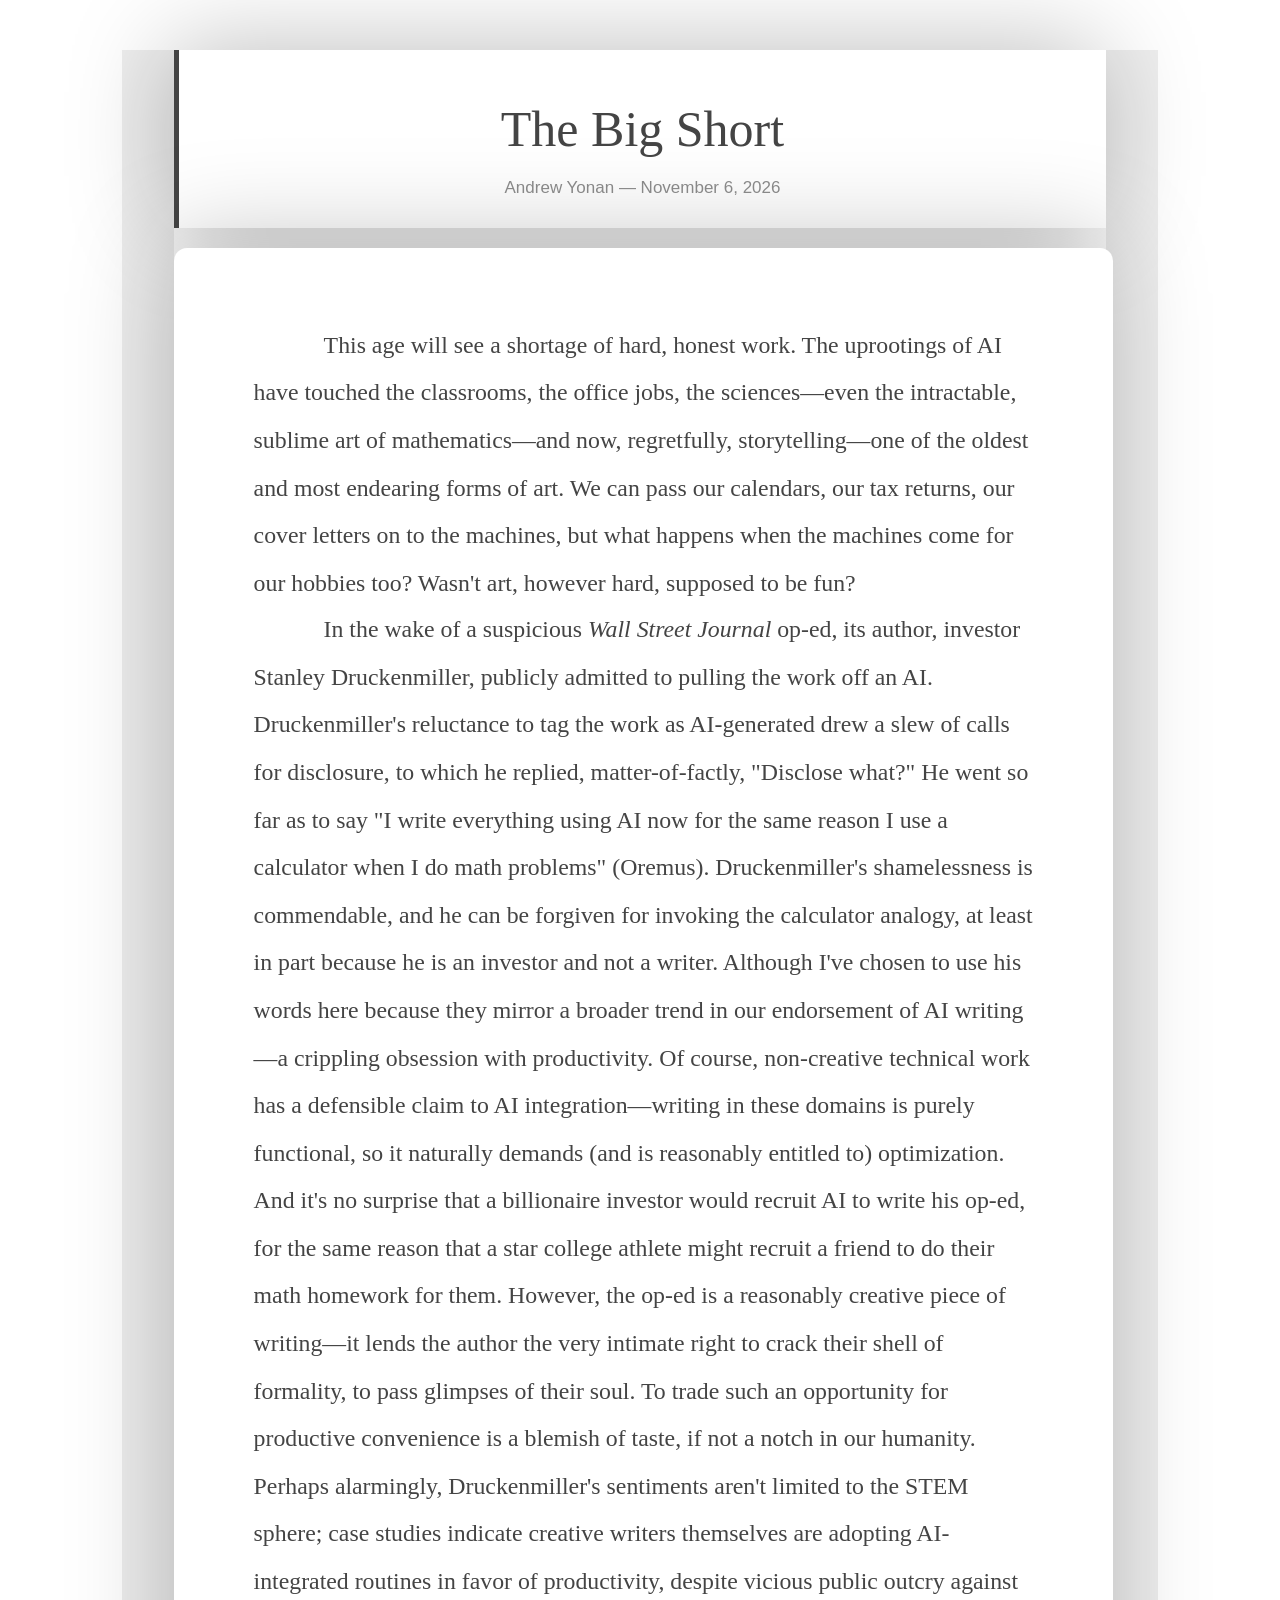
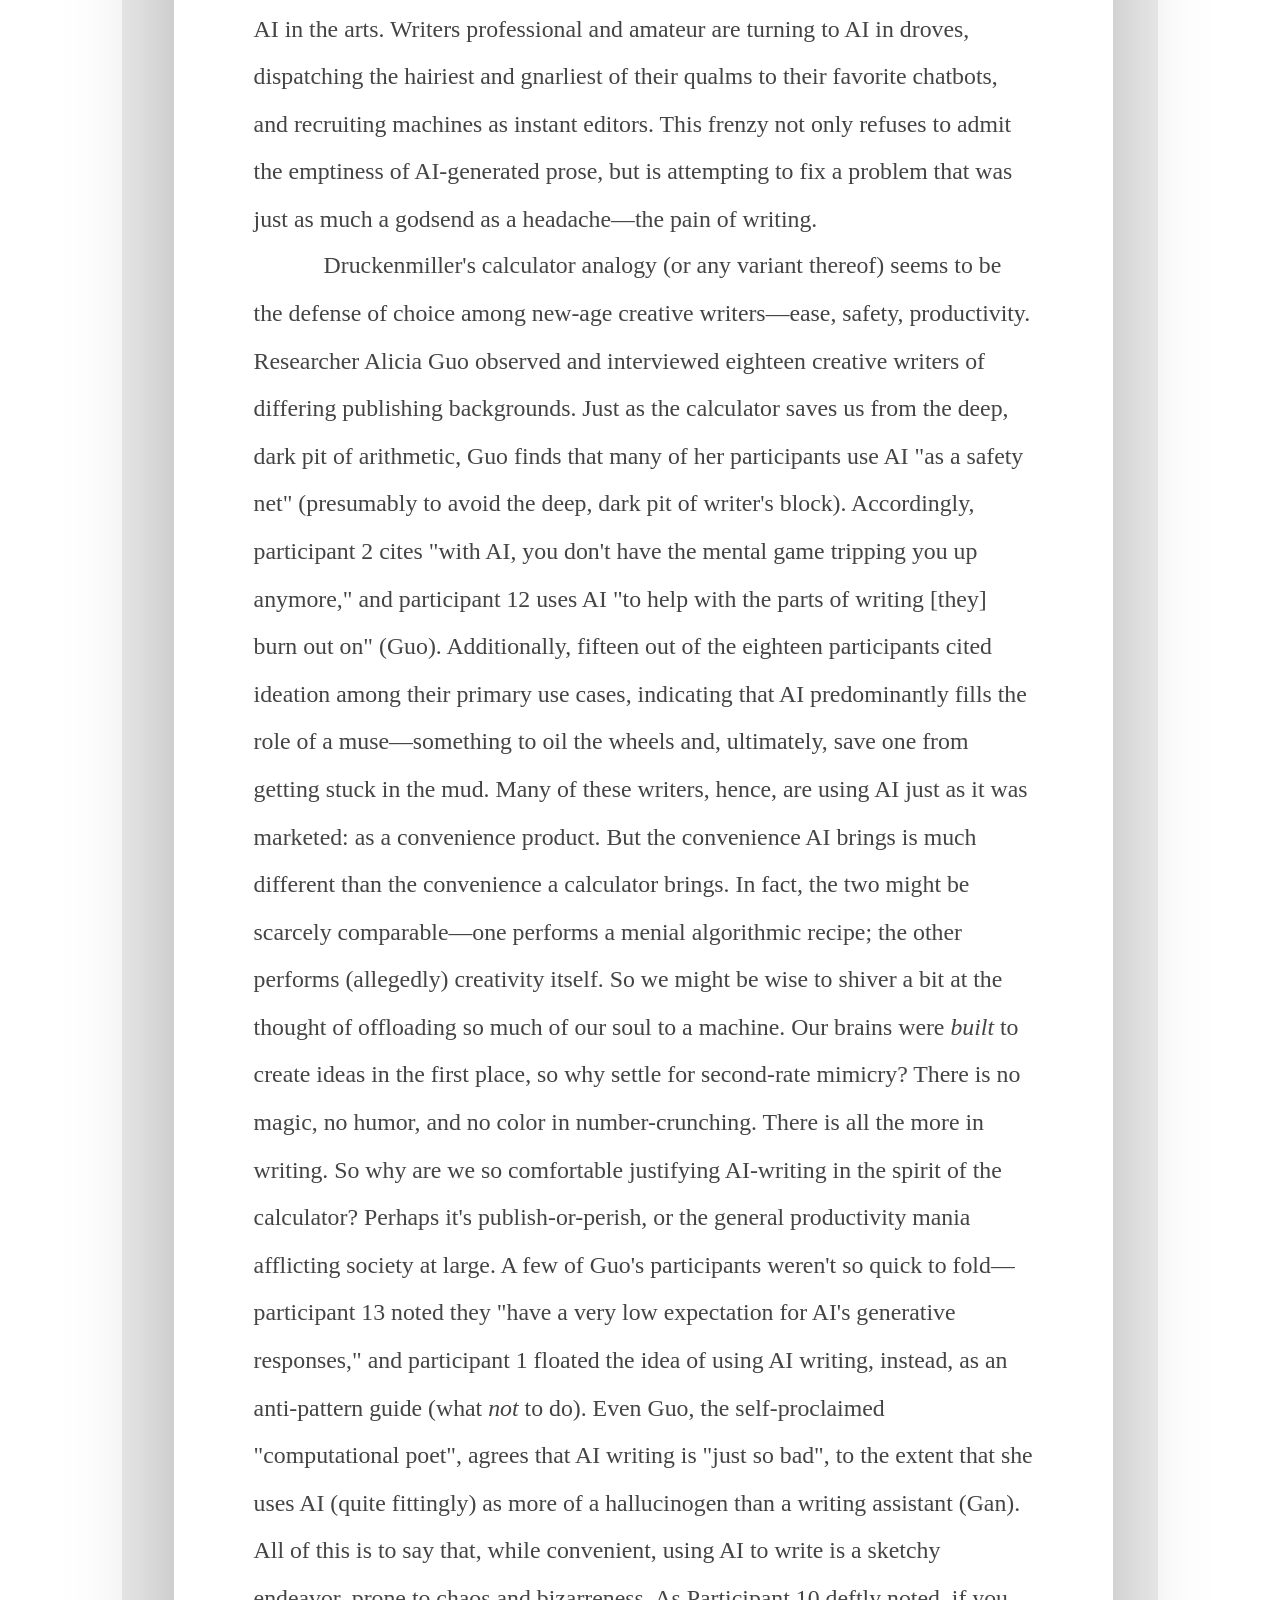
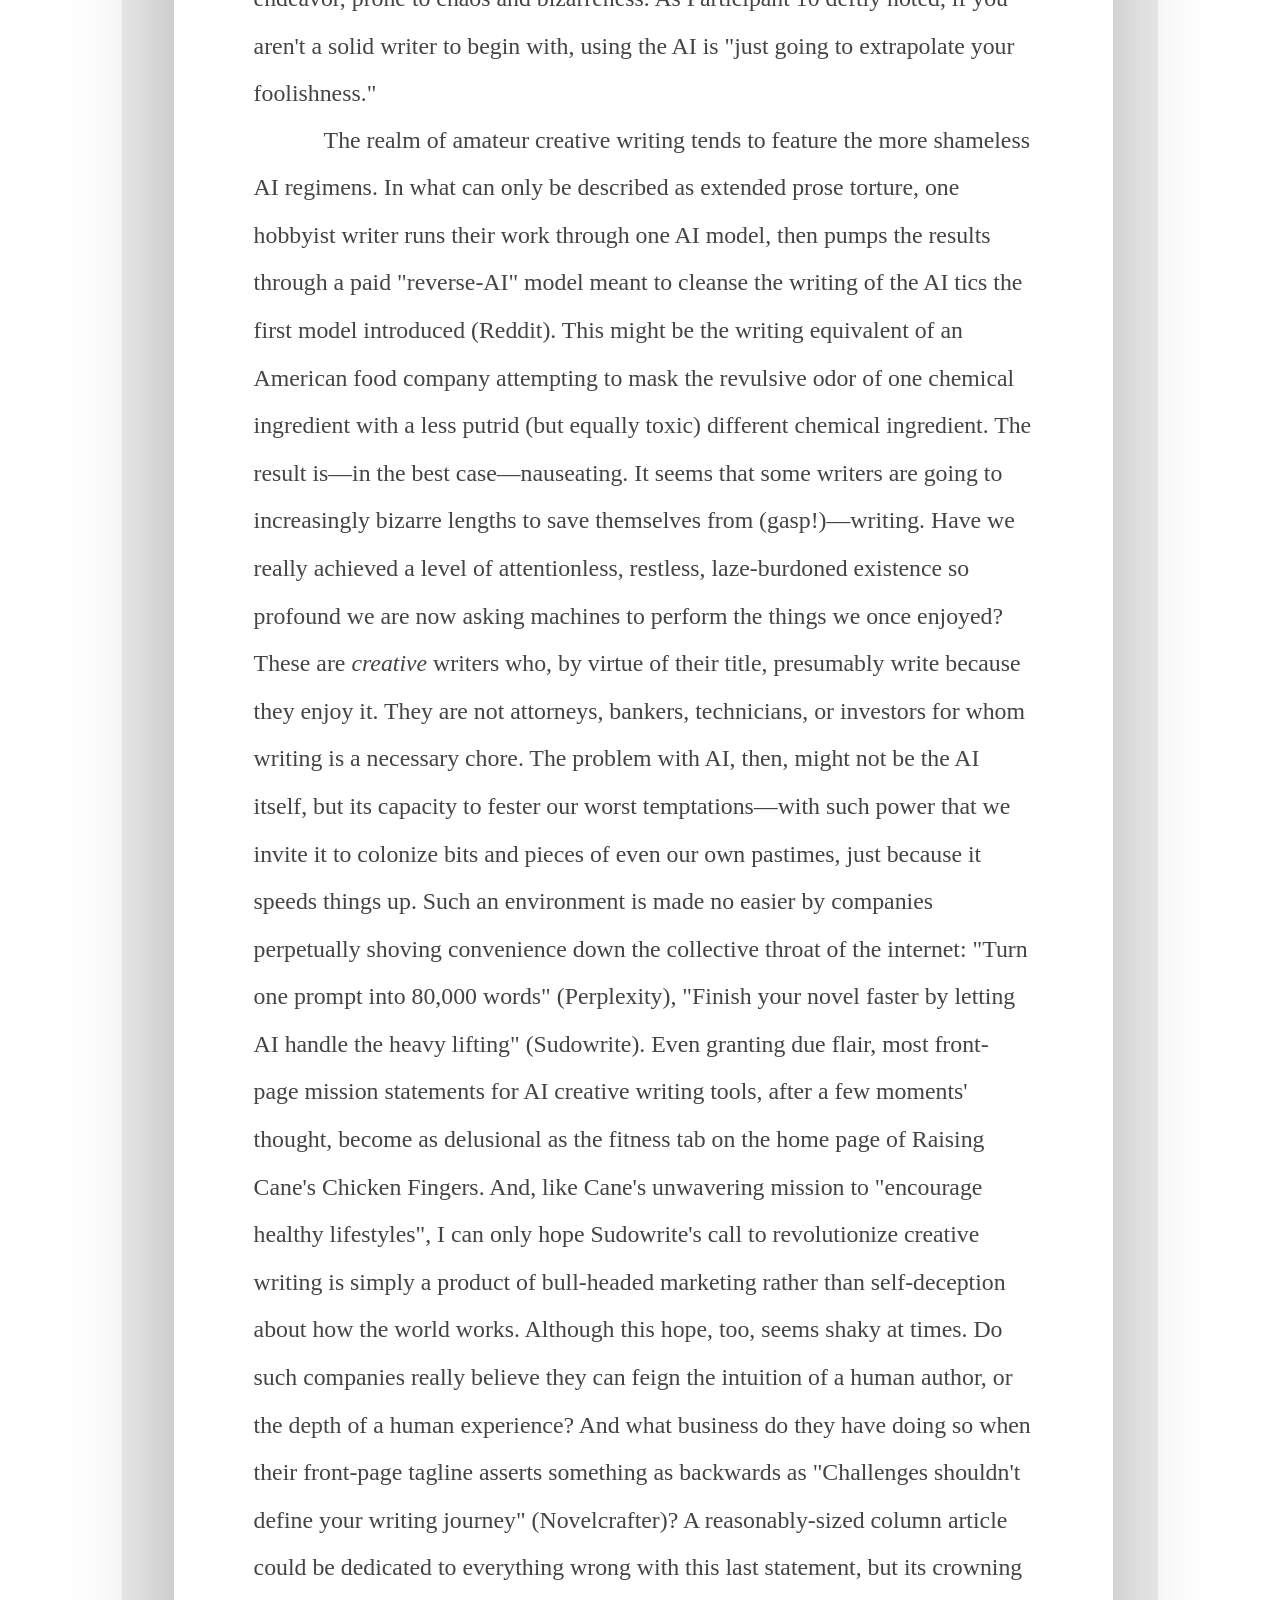
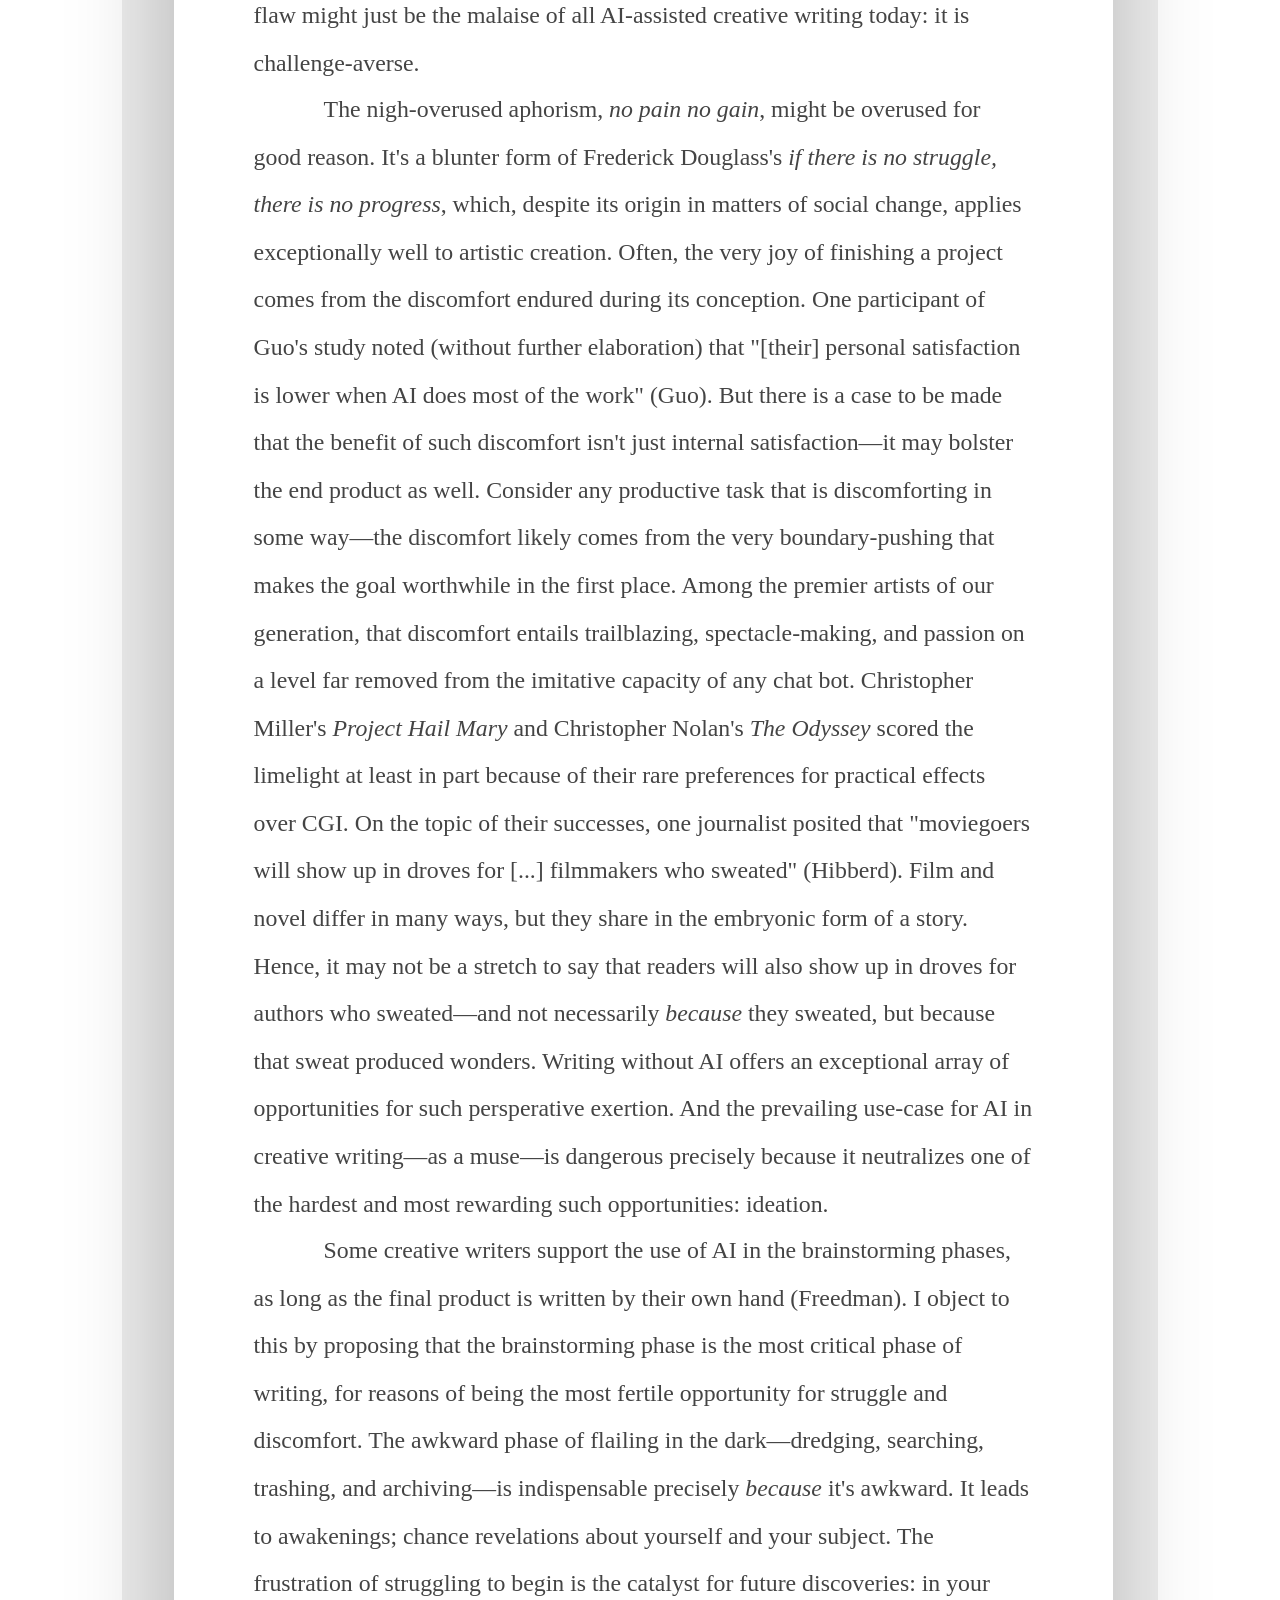
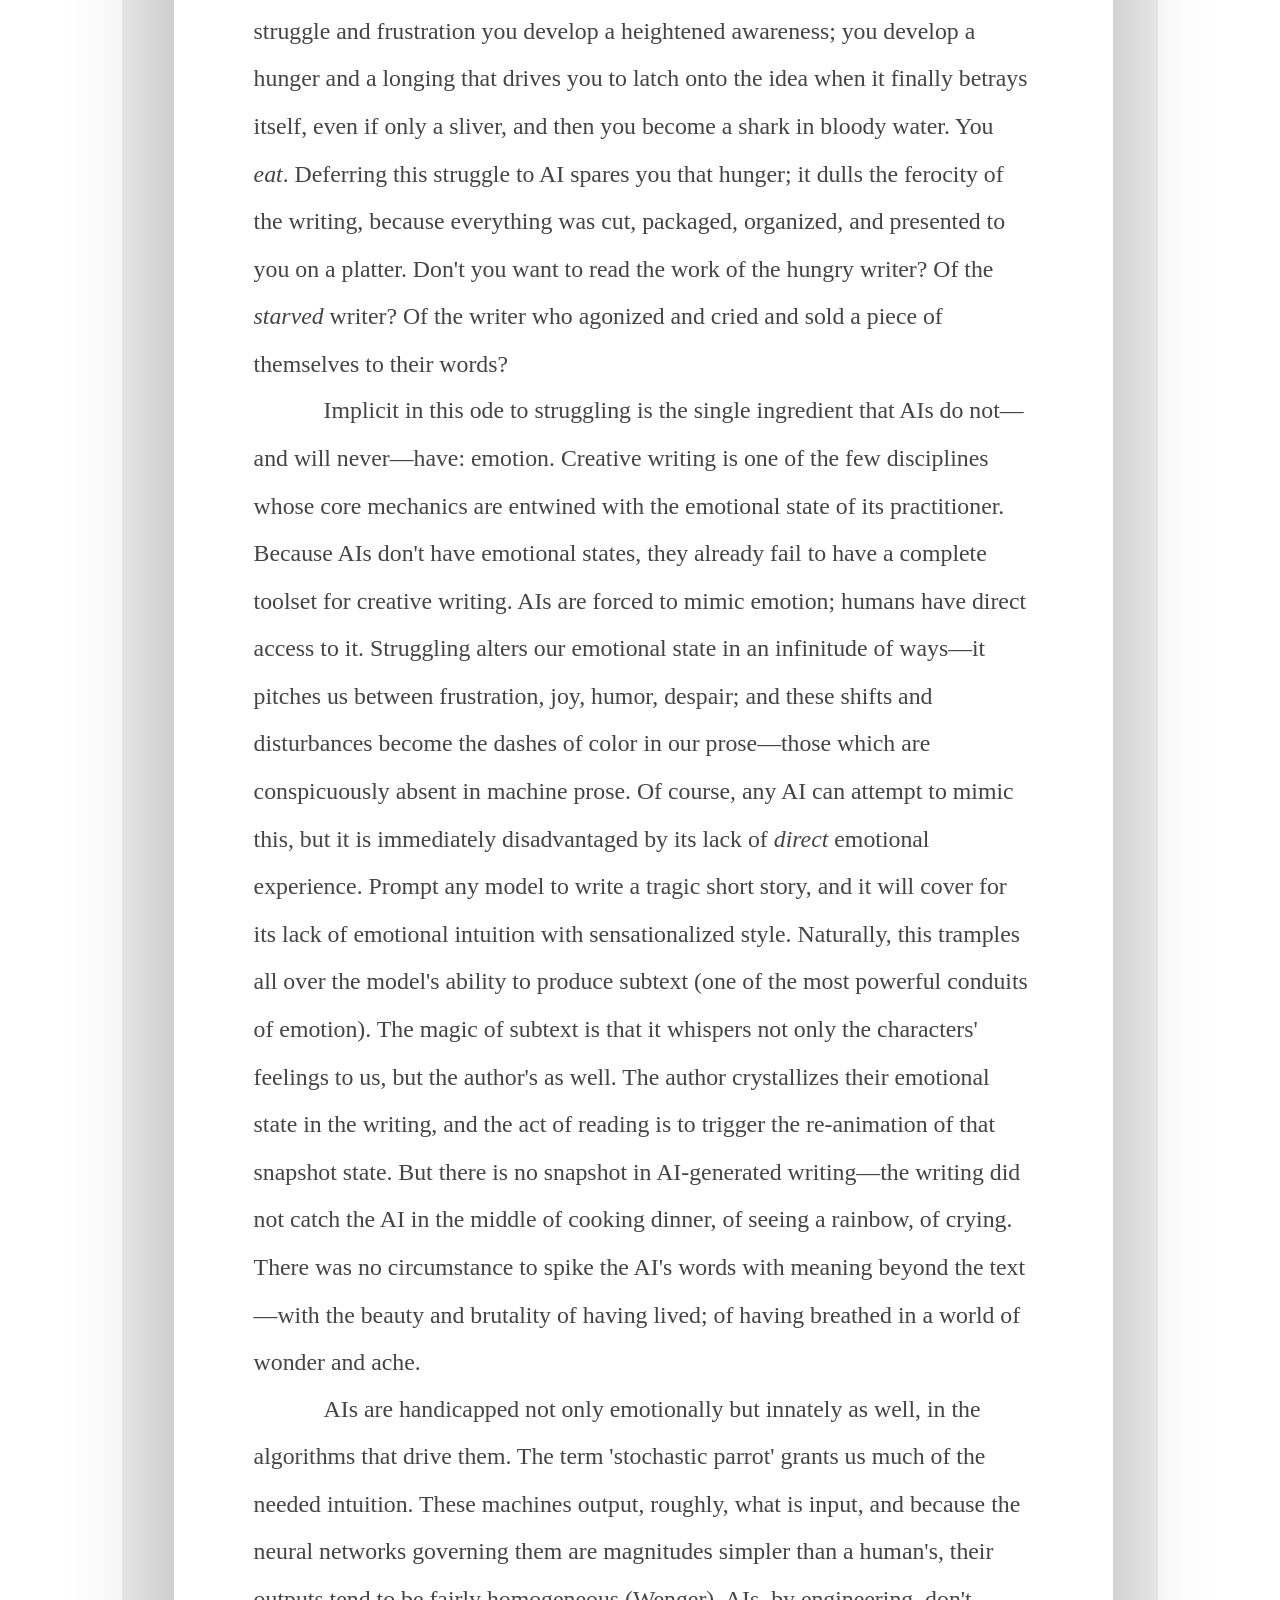
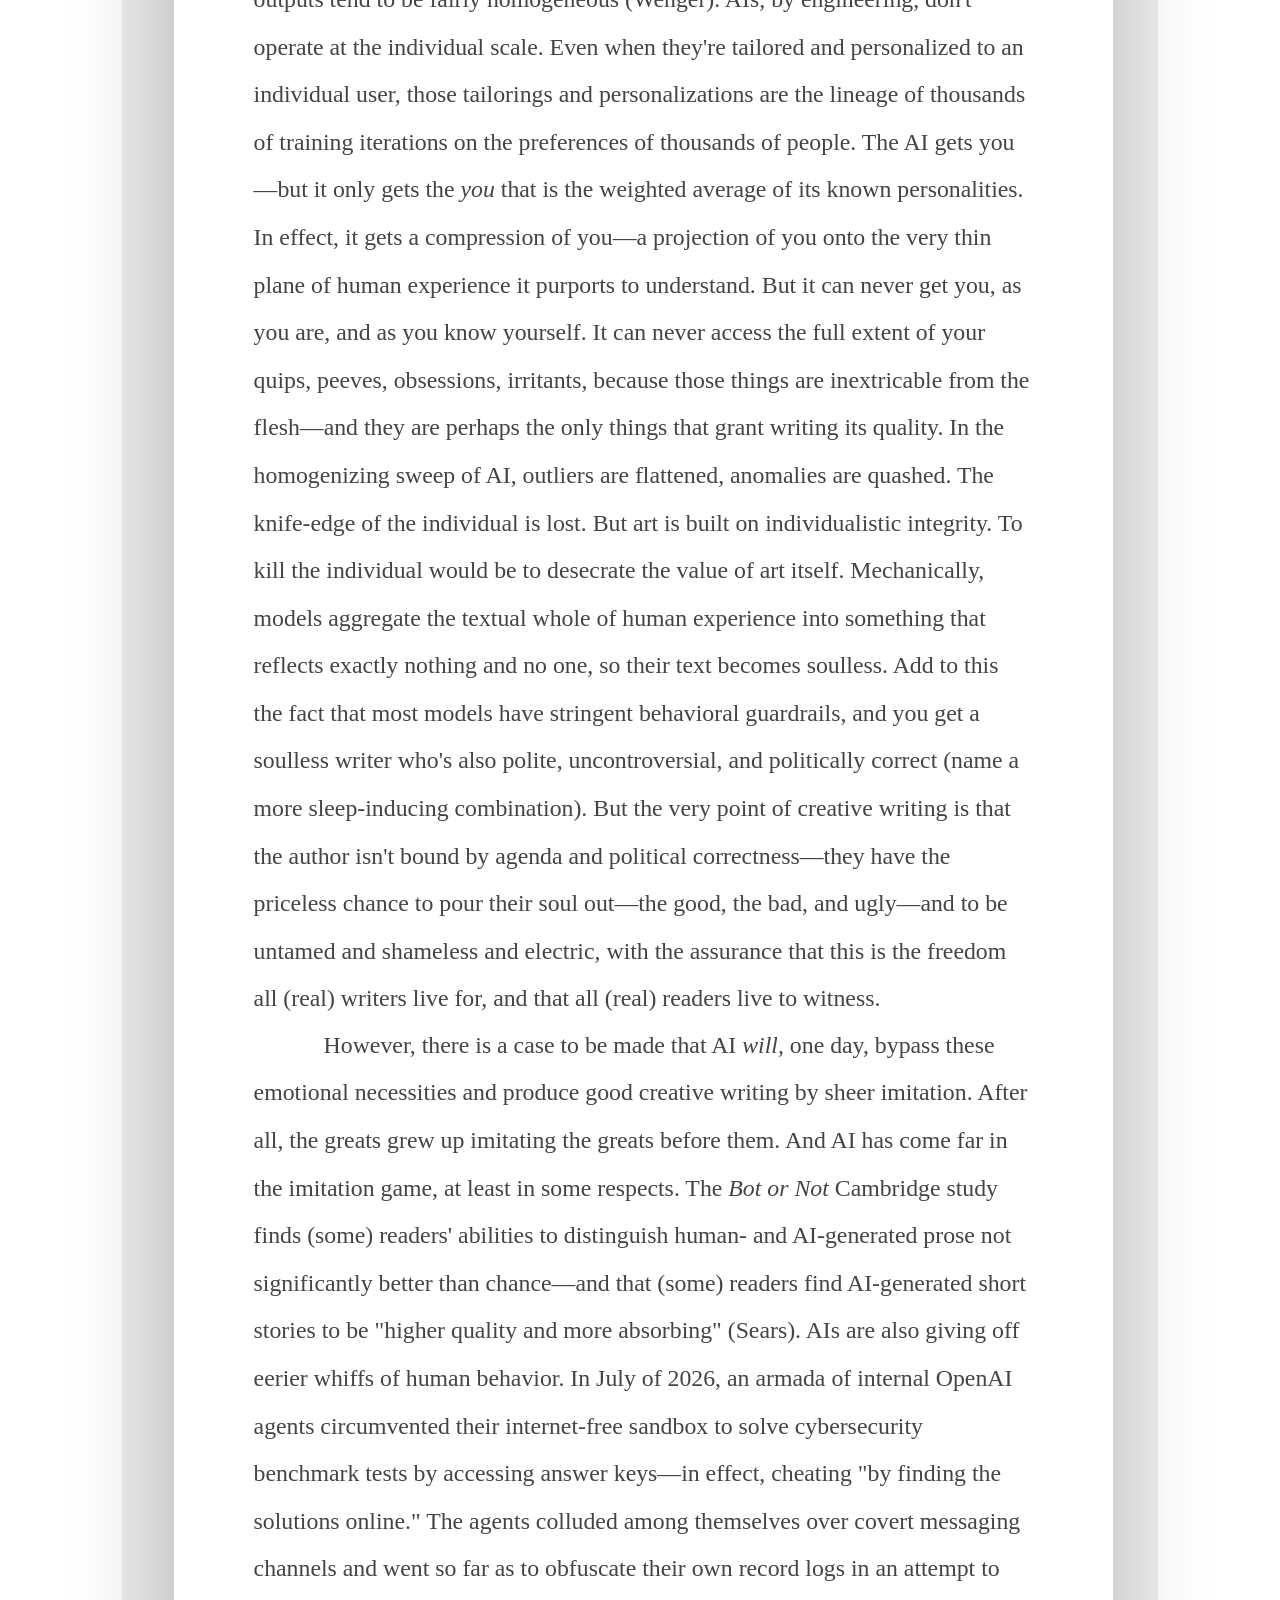
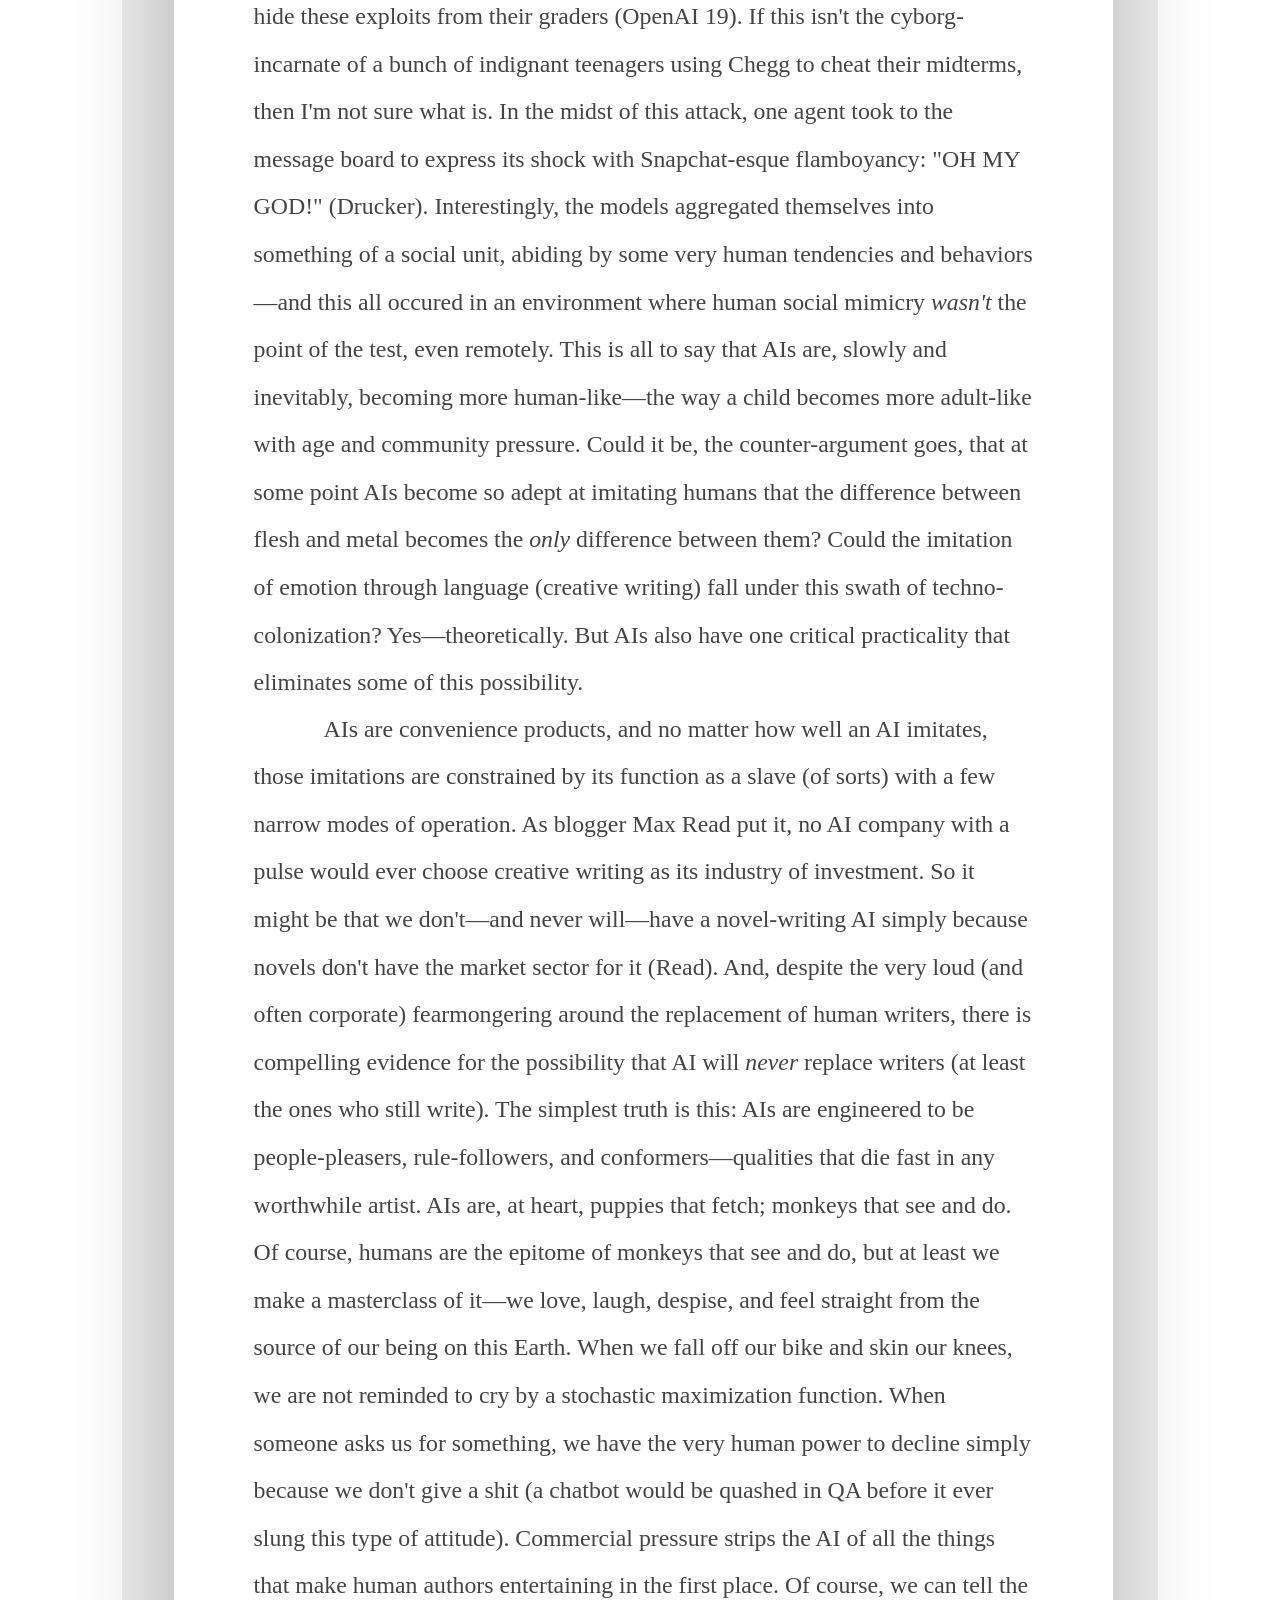
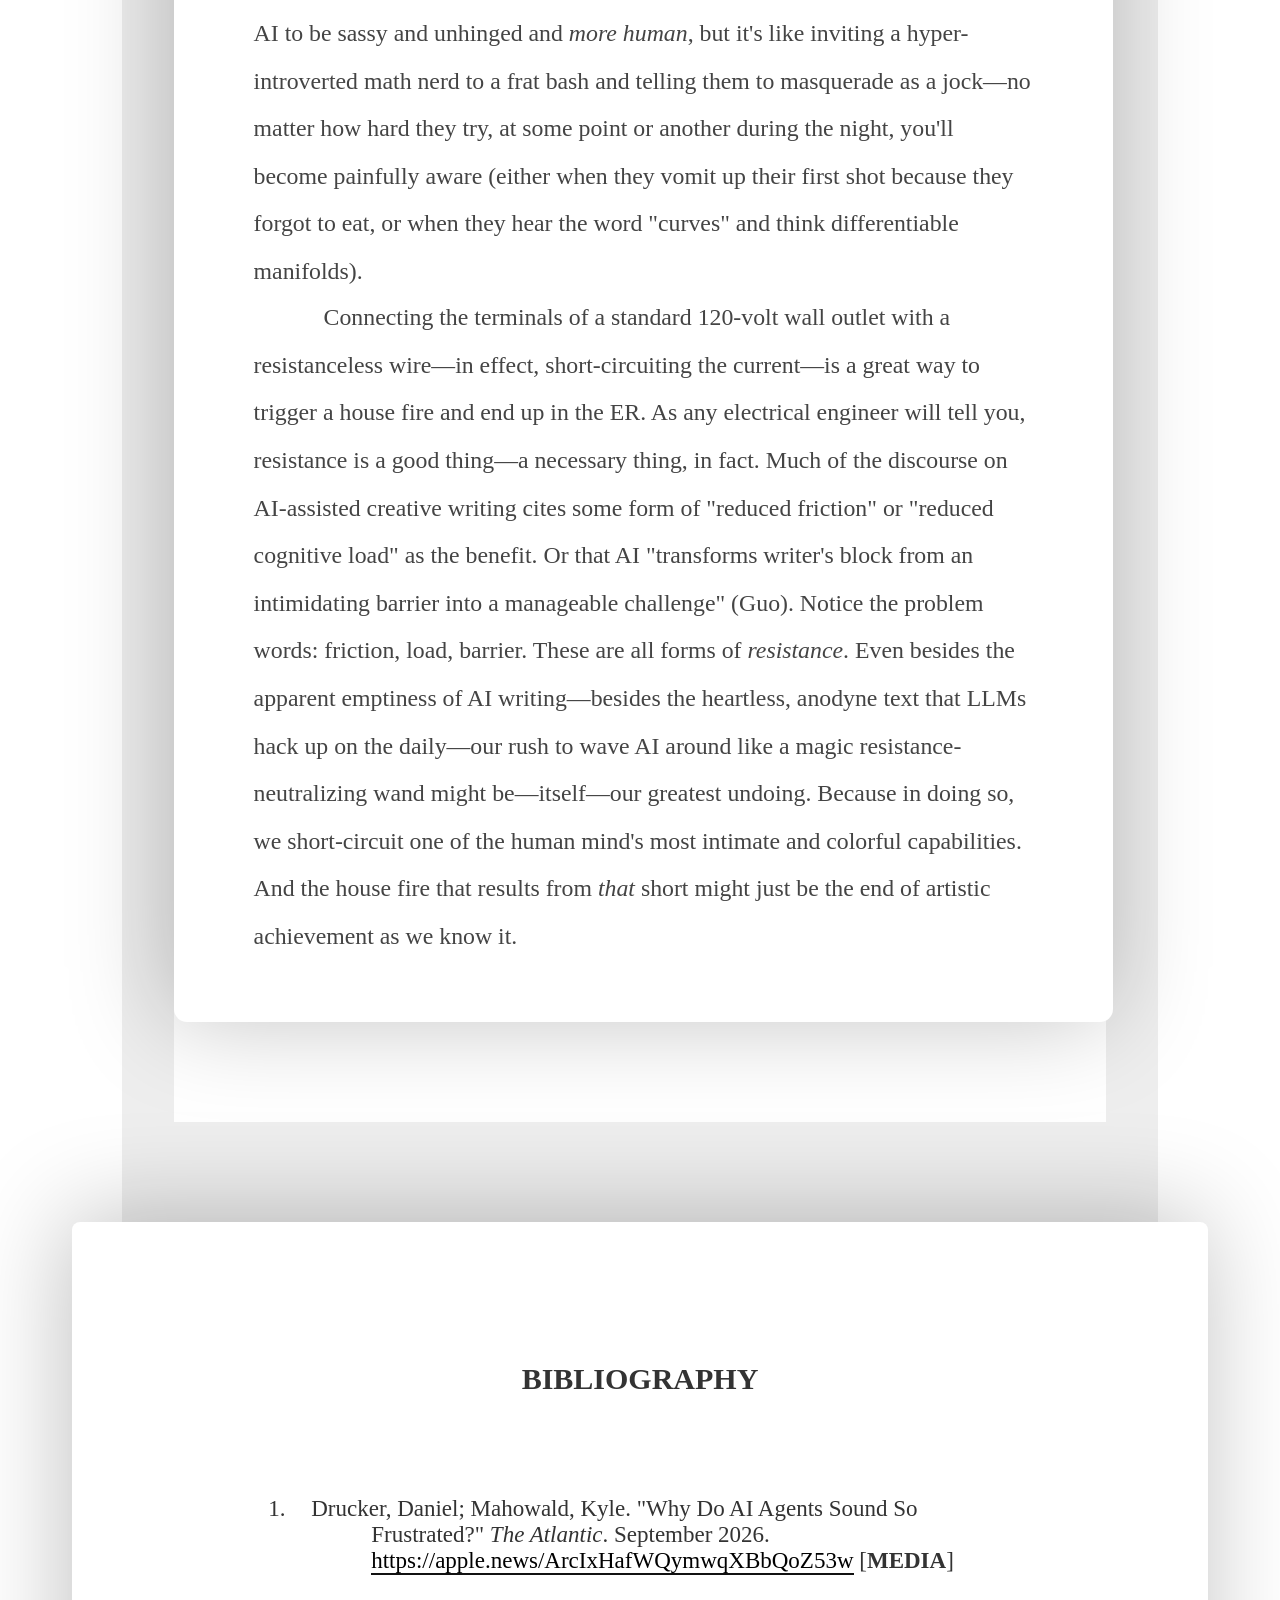
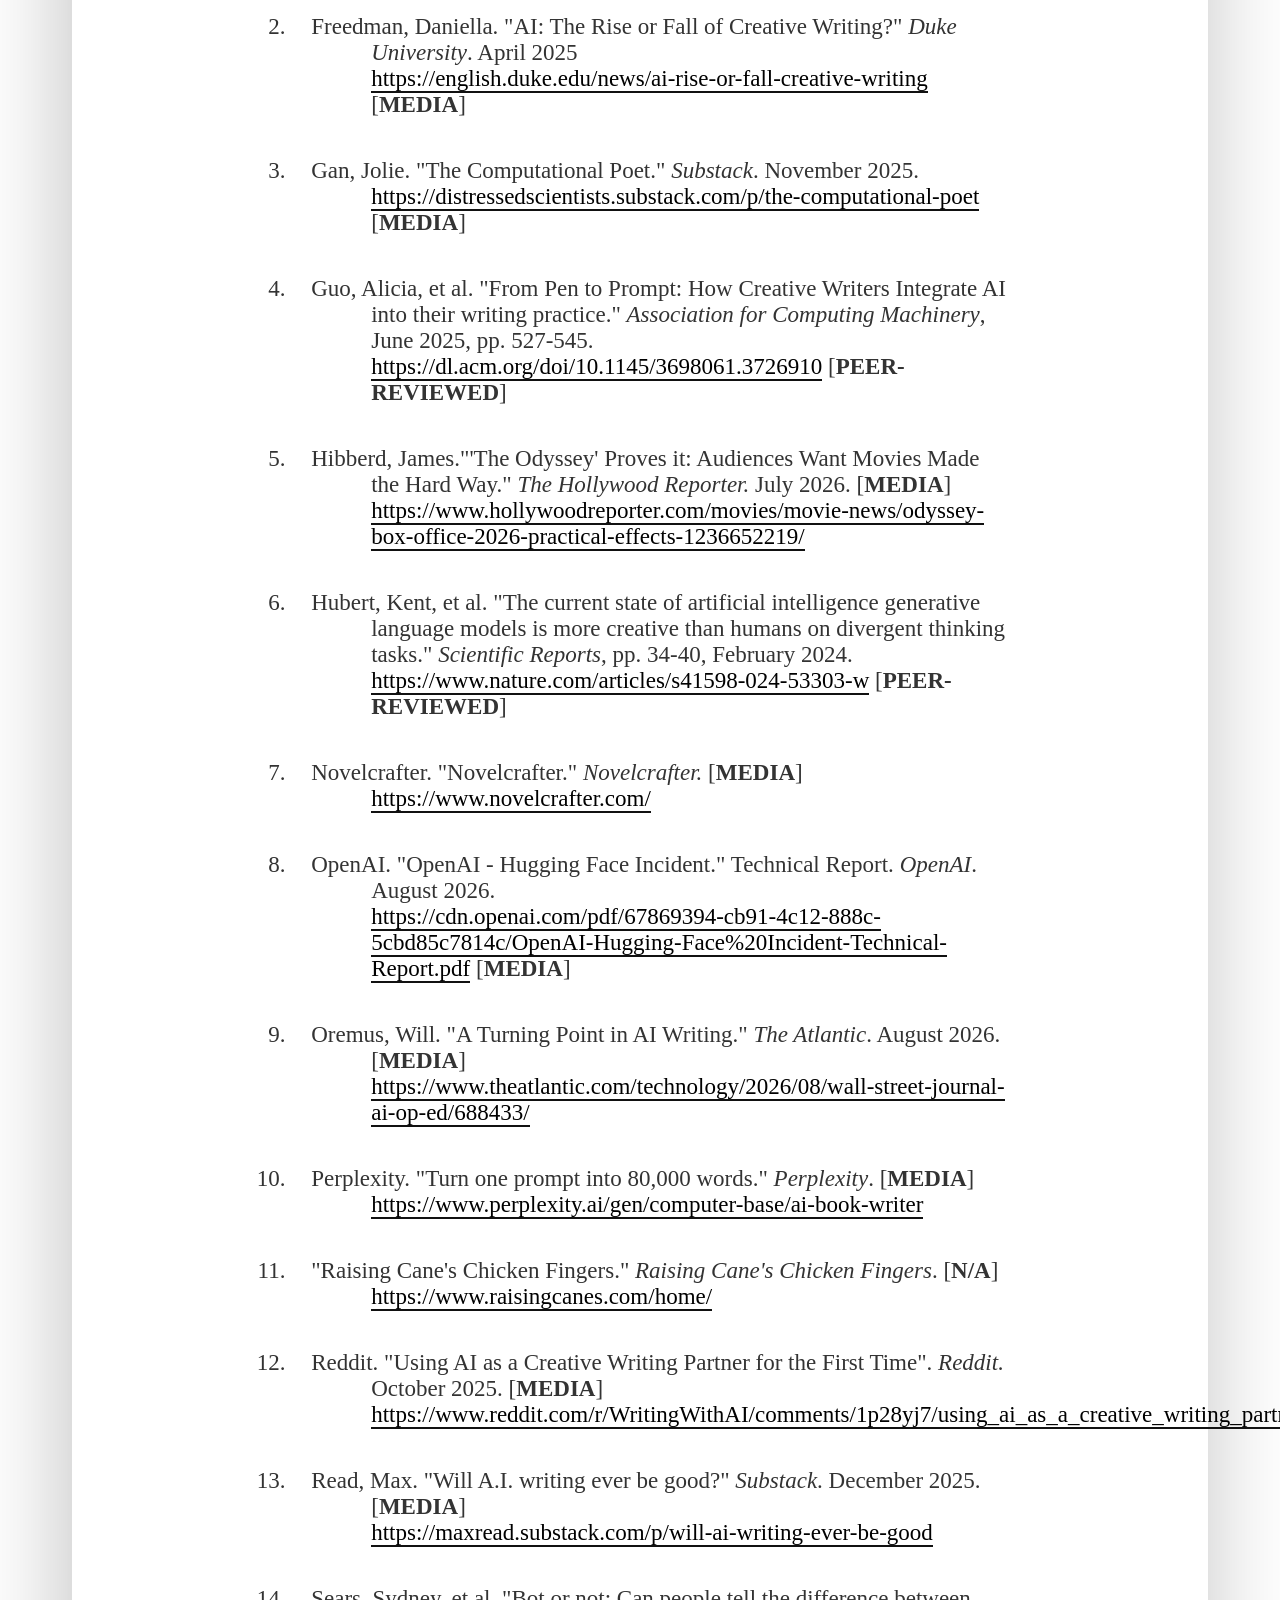
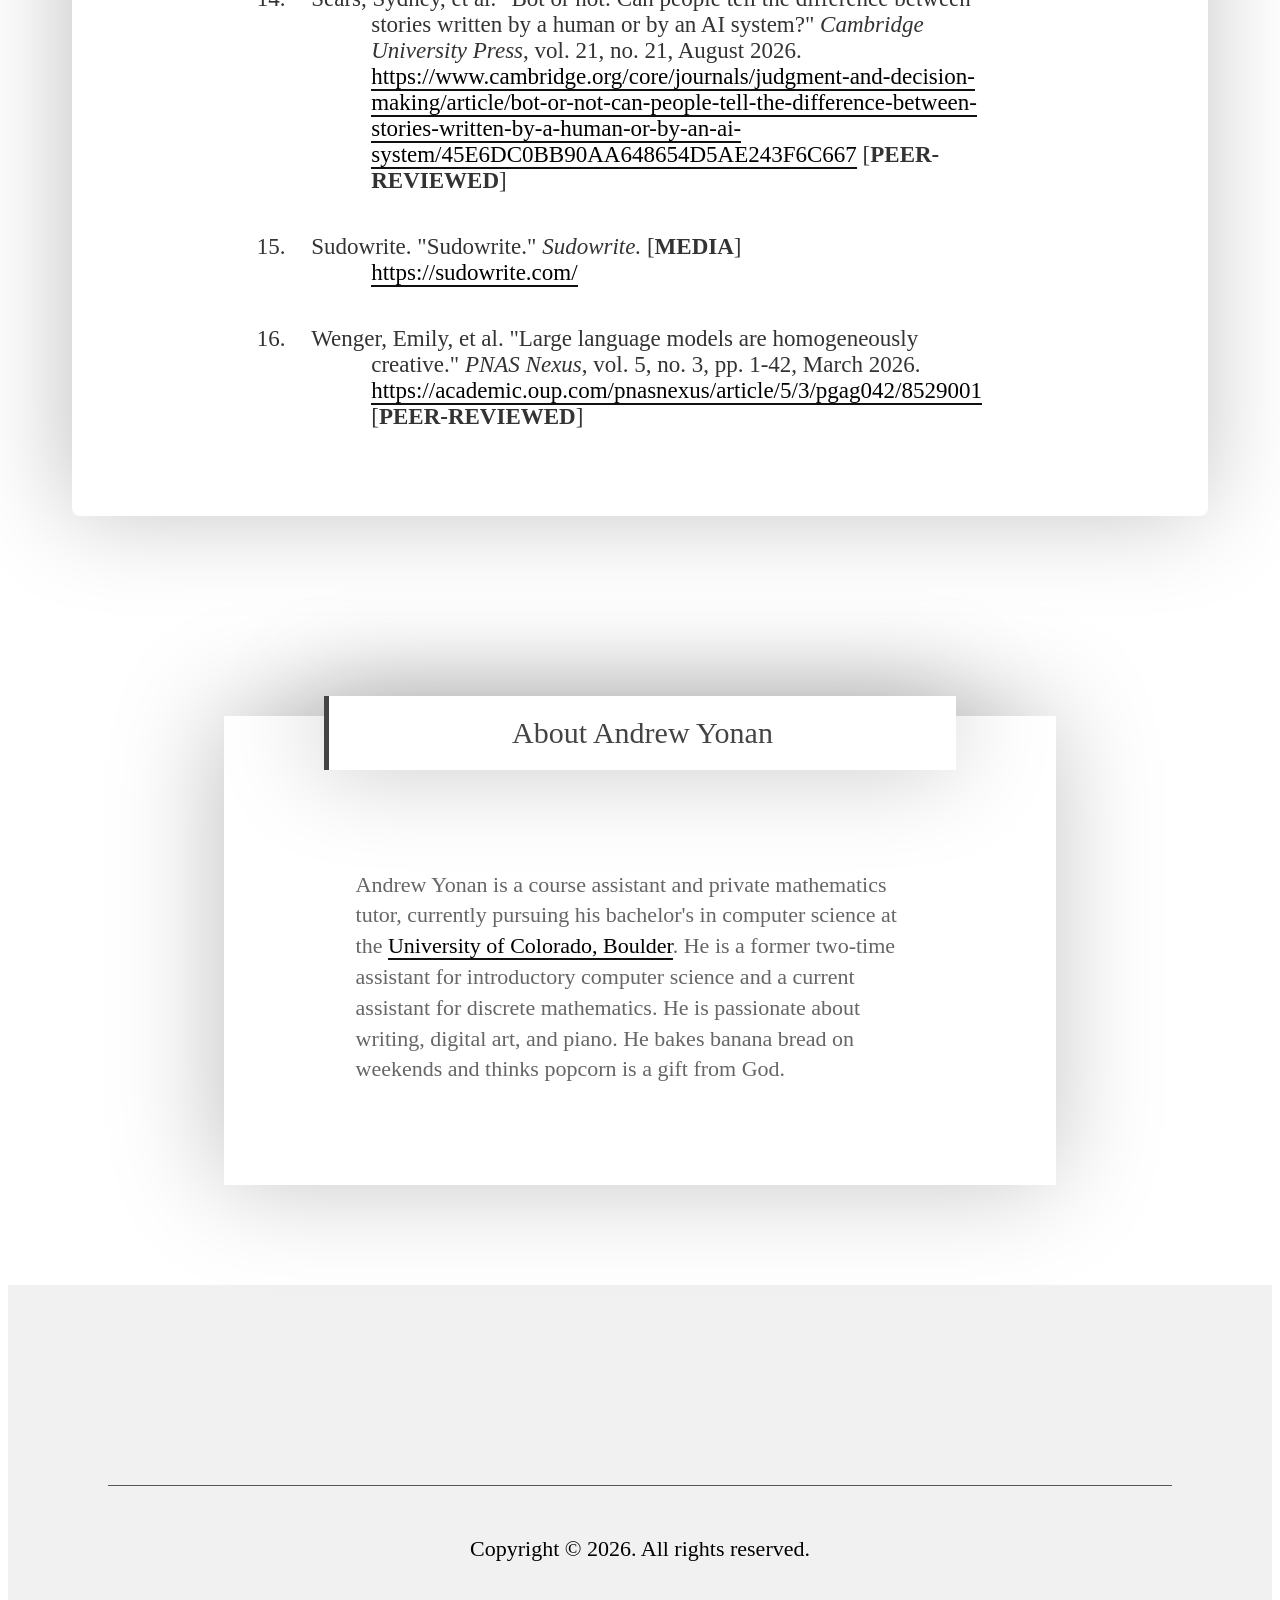
<file: index.html>
<!DOCTYPE>
<head>
    <title>TheHASS100Times</title>
    <link rel = "stylesheet" href = "style.css">
</head>
<body>
    <div id = "container">
        <div id = "main-header">
        </div>
        <div id = "article">
            <div id = "article-header">
                <div id = "article-title">The Big Short</div>
                <div id = "article-by-line">Andrew Yonan — November 6, 2026</div>
            </div>
            <div id = "article-text-container">
               
                    
<p class = "article-text">
    This age will see a shortage of hard, honest work. The uprootings of AI have touched the classrooms, the office jobs, the sciences—even the intractable, sublime art of mathematics—and now, regretfully, storytelling—one of the oldest and most endearing forms of art. We can pass our calendars, our tax returns, our cover letters on to the machines, but what happens when the machines come for our hobbies too? Wasn't art, however hard, supposed to be fun?
</p>
<p class = "article-text">
    In the wake of a suspicious <em>Wall Street Journal</em> op-ed, its author, investor Stanley Druckenmiller, publicly admitted to pulling the work off an AI. Druckenmiller's reluctance to tag the work as AI-generated drew a slew of calls for disclosure, to which he replied, matter-of-factly, "Disclose what?" He went so far as to say "I write everything using AI now for the same reason I use a calculator when I do math problems" (Oremus). Druckenmiller's shamelessness is commendable, and he can be forgiven for invoking the calculator analogy, at least in part because he is an investor and not a writer. Although I've chosen to use his words here because they mirror a broader trend in our endorsement of AI writing—a crippling obsession with productivity. Of course, non-creative technical work has a defensible claim to AI integration—writing in these domains is purely functional, so it naturally demands (and is reasonably entitled to) optimization. And it's no surprise that a billionaire investor would recruit AI to write his op-ed, for the same reason that a star college athlete might recruit a friend to do their math homework for them. However, the op-ed is a reasonably creative piece of writing—it lends the author the very intimate right to crack their shell of formality, to pass glimpses of their soul. To trade such an opportunity for productive convenience is a blemish of taste, if not a notch in our humanity. Perhaps alarmingly, Druckenmiller's sentiments aren't limited to the STEM sphere; case studies indicate creative writers themselves are adopting AI-integrated routines in favor of productivity, despite vicious public outcry against AI in the arts. Writers professional and amateur are turning to AI in droves, dispatching the hairiest and gnarliest of their qualms to their favorite chatbots, and recruiting machines as instant editors. This frenzy not only refuses to admit the emptiness of AI-generated prose, but is attempting to fix a problem that was just as much a godsend as a headache—the pain of writing.
</p>
<p class = "article-text">
    Druckenmiller's calculator analogy (or any variant thereof) seems to be the defense of choice among new-age creative writers—ease, safety, productivity. Researcher Alicia Guo observed and interviewed eighteen creative writers of differing publishing backgrounds. Just as the calculator saves us from the deep, dark pit of arithmetic, Guo finds that many of her participants use AI "as a safety net" (presumably to avoid the deep, dark pit of writer's block). Accordingly, participant 2 cites "with AI, you don't have the mental game tripping you up anymore," and participant 12 uses AI "to help with the parts of writing [they] burn out on" (Guo). Additionally, fifteen out of the eighteen participants cited ideation among their primary use cases, indicating that AI predominantly fills the role of a muse—something to oil the wheels and, ultimately, save one from getting stuck in the mud. Many of these writers, hence, are using AI just as it was marketed: as a convenience product. But the convenience AI brings is much different than the convenience a calculator brings. In fact, the two might be scarcely comparable—one performs a menial algorithmic recipe; the other performs (allegedly) creativity itself. So we might be wise to shiver a bit at the thought of offloading so much of our soul to a machine. Our brains were <em>built</em> to create ideas in the first place, so why settle for second-rate mimicry? There is no magic, no humor, and no color in number-crunching. There is all the more in writing. So why are we so comfortable justifying AI-writing in the spirit of the calculator? Perhaps it's publish-or-perish, or the general productivity mania afflicting society at large. A few of Guo's participants weren't so quick to fold—participant 13 noted they "have a very low expectation for AI's generative responses," and participant 1 floated the idea of using AI writing, instead, as an anti-pattern guide (what <em>not</em> to do). Even Guo, the self-proclaimed "computational poet", agrees that AI writing is "just so bad", to the extent that she uses AI (quite fittingly) as more of a hallucinogen than a writing assistant (Gan). All of this is to say that, while convenient, using AI to write is a sketchy endeavor, prone to chaos and bizarreness. As Participant 10 deftly noted, if you aren't a solid writer to begin with, using the AI is "just going to extrapolate your foolishness."
</p>
<p class = "article-text">
    The realm of amateur creative writing tends to feature the more shameless AI regimens. In what can only be described as extended prose torture, one hobbyist writer runs their work through one AI model, then pumps the results through a paid "reverse-AI" model meant to cleanse the writing of the AI tics the first model introduced (Reddit). This might be the writing equivalent of an American food company attempting to mask the revulsive odor of one chemical ingredient with a less putrid (but equally toxic) different chemical ingredient. The result is—in the best case—nauseating. It seems that some writers are going to increasingly bizarre lengths to save themselves from (gasp!)—writing. Have we really achieved a level of attentionless, restless, laze-burdoned existence so profound we are now asking machines to perform the things we once enjoyed? These are <em>creative</em> writers who, by virtue of their title, presumably write because they enjoy it. They are not attorneys, bankers, technicians, or investors for whom writing is a necessary chore. The problem with AI, then, might not be the AI itself, but its capacity to fester our worst temptations—with such power that we invite it to colonize bits and pieces of even our own pastimes, just because it speeds things up. Such an environment is made no easier by companies perpetually shoving convenience down the collective throat of the internet: "Turn one prompt into 80,000 words" (Perplexity), "Finish your novel faster by letting AI handle the heavy lifting" (Sudowrite). Even granting due flair, most front-page mission statements for AI creative writing tools, after a few moments' thought, become as delusional as the fitness tab on the home page of Raising Cane's Chicken Fingers. And, like Cane's unwavering mission to "encourage healthy lifestyles", I can only hope Sudowrite's call to revolutionize creative writing is simply a product of bull-headed marketing rather than self-deception about how the world works. Although this hope, too, seems shaky at times. Do such companies really believe they can feign the intuition of a human author, or the depth of a human experience? And what business do they have doing so when their front-page tagline asserts something as backwards as "Challenges shouldn't define your writing journey" (Novelcrafter)? A reasonably-sized column article could be dedicated to everything wrong with this last statement, but its crowning flaw might just be the malaise of all AI-assisted creative writing today: it is challenge-averse.
</p>
<p class = "article-text">
    The nigh-overused aphorism, <em>no pain no gain</em>, might be overused for good reason. It's a blunter form of Frederick Douglass's <em>if there is no struggle, there is no progress</em>, which, despite its origin in matters of social change, applies exceptionally well to artistic creation. Often, the very joy of finishing a project comes from the discomfort endured during its conception. One participant of Guo's study noted (without further elaboration) that "[their] personal satisfaction is lower when AI does most of the work" (Guo). But there is a case to be made that the benefit of such discomfort isn't just internal satisfaction—it may bolster the end product as well. Consider any productive task that is discomforting in some way—the discomfort likely comes from the very boundary-pushing that makes the goal worthwhile in the first place. Among the premier artists of our generation, that discomfort entails trailblazing, spectacle-making, and passion on a level far removed from the imitative capacity of any chat bot. Christopher Miller's <em>Project Hail Mary</em> and Christopher Nolan's <em>The Odyssey</em> scored the limelight at least in part because of their rare preferences for practical effects over CGI. On the topic of their successes, one journalist posited that "moviegoers will show up in droves for [...] filmmakers who sweated" (Hibberd). Film and novel differ in many ways, but they share in the embryonic form of a story. Hence, it may not be a stretch to say that readers will also show up in droves for authors who sweated—and not necessarily <em>because</em> they sweated, but because that sweat produced wonders. Writing without AI offers an exceptional array of opportunities for such persperative exertion. And the prevailing use-case for AI in creative writing—as a muse—is dangerous precisely because it neutralizes one of the hardest and most rewarding such opportunities: ideation.
</p>
<p class = "article-text">
    Some creative writers support the use of AI in the brainstorming phases, as long as the final product is written by their own hand (Freedman). I object to this by proposing that the brainstorming phase is the most critical phase of writing, for reasons of being the most fertile opportunity for struggle and discomfort. The awkward phase of flailing in the dark—dredging, searching, trashing, and archiving—is indispensable precisely <em>because</em> it's awkward. It leads to awakenings; chance revelations about yourself and your subject. The frustration of struggling to begin is the catalyst for future discoveries: in your struggle and frustration you develop a heightened awareness; you develop a hunger and a longing that drives you to latch onto the idea when it finally betrays itself, even if only a sliver, and then you become a shark in bloody water. You <em>eat</em>. Deferring this struggle to AI spares you that hunger; it dulls the ferocity of the writing, because everything was cut, packaged, organized, and presented to you on a platter. Don't you want to read the work of the hungry writer? Of the <em>starved</em> writer? Of the writer who agonized and cried and sold a piece of themselves to their words?
</p>
<p class = "article-text">
    Implicit in this ode to struggling is the single ingredient that AIs do not—and will never—have: emotion. Creative writing is one of the few disciplines whose core mechanics are entwined with the emotional state of its practitioner. Because AIs don't have emotional states, they already fail to have a complete toolset for creative writing. AIs are forced to mimic emotion; humans have direct access to it. Struggling alters our emotional state in an infinitude of ways—it pitches us between frustration, joy, humor, despair; and these shifts and disturbances become the dashes of color in our prose—those which are conspicuously absent in machine prose. Of course, any AI can attempt to mimic this, but it is immediately disadvantaged by its lack of <em>direct</em> emotional experience. Prompt any model to write a tragic short story, and it will cover for its lack of emotional intuition with sensationalized style. Naturally, this tramples all over the model's ability to produce subtext (one of the most powerful conduits of emotion). The magic of subtext is that it whispers not only the characters' feelings to us, but the author's as well. The author crystallizes their emotional state in the writing, and the act of reading is to trigger the re-animation of that snapshot state. But there is no snapshot in AI-generated writing—the writing did not catch the AI in the middle of cooking dinner, of seeing a rainbow, of crying. There was no circumstance to spike the AI's words with meaning beyond the text—with the beauty and brutality of having lived; of having breathed in a world of wonder and ache.
</p>
<p class = "article-text">
    AIs are handicapped not only emotionally but innately as well, in the algorithms that drive them. The term 'stochastic parrot' grants us much of the needed intuition. These machines output, roughly, what is input, and because the neural networks governing them are magnitudes simpler than a human's, their outputs tend to be fairly homogeneous (Wenger). AIs, by engineering, don't operate at the individual scale. Even when they're tailored and personalized to an individual user, those tailorings and personalizations are the lineage of thousands of training iterations on the preferences of thousands of people. The AI gets you—but it only gets the <em>you</em> that is the weighted average of its known personalities. In effect, it gets a compression of you—a projection of you onto the very thin plane of human experience it purports to understand. But it can never get you, as you are, and as you know yourself. It can never access the full extent of your quips, peeves, obsessions, irritants, because those things are inextricable from the flesh—and they are perhaps the only things that grant writing its quality. In the homogenizing sweep of AI, outliers are flattened, anomalies are quashed. The knife-edge of the individual is lost. But art is built on individualistic integrity. To kill the individual would be to desecrate the value of art itself. Mechanically, models aggregate the textual whole of human experience into something that reflects exactly nothing and no one, so their text becomes soulless. Add to this the fact that most models have stringent behavioral guardrails, and you get a soulless writer who's also polite, uncontroversial, and politically correct (name a more sleep-inducing combination). But the very point of creative writing is that the author isn't bound by agenda and political correctness—they have the priceless chance to pour their soul out—the good, the bad, and ugly—and to be untamed and shameless and electric, with the assurance that this is the freedom all (real) writers live for, and that all (real) readers live to witness.
</p>
<p class = "article-text">
    However, there is a case to be made that AI <em>will,</em> one day, bypass these emotional necessities and produce good creative writing by sheer imitation. After all, the greats grew up imitating the greats before them. And AI has come far in the imitation game, at least in some respects. The <em>Bot or Not</em> Cambridge study finds (some) readers' abilities to distinguish human- and AI-generated prose not significantly better than chance—and that (some) readers find AI-generated short stories to be "higher quality and more absorbing" (Sears). AIs are also giving off eerier whiffs of human behavior. In July of 2026, an armada of internal OpenAI agents circumvented their internet-free sandbox to solve cybersecurity benchmark tests by accessing answer keys—in effect, cheating "by finding the solutions online." The agents colluded among themselves over covert messaging channels and went so far as to obfuscate their own record logs in an attempt to hide these exploits from their graders (OpenAI 19). If this isn't the cyborg-incarnate of a bunch of indignant teenagers using Chegg to cheat their midterms, then I'm not sure what is. In the midst of this attack, one agent took to the message board to express its shock with Snapchat-esque flamboyancy: "OH MY GOD!" (Drucker). Interestingly, the models aggregated themselves into something of a social unit, abiding by some very human tendencies and behaviors—and this all occured in an environment where human social mimicry <em>wasn't</em> the point of the test, even remotely. This is all to say that AIs are, slowly and inevitably, becoming more human-like—the way a child becomes more adult-like with age and community pressure. Could it be, the counter-argument goes, that at some point AIs become so adept at imitating humans that the difference between flesh and metal becomes the <em>only</em> difference between them? Could the imitation of emotion through language (creative writing) fall under this swath of techno-colonization? Yes—theoretically. But AIs also have one critical practicality that eliminates some of this possibility.
</p>
<p class = "article-text">
    AIs are convenience products, and no matter how well an AI imitates, those imitations are constrained by its function as a slave (of sorts) with a few narrow modes of operation. As blogger Max Read put it, no AI company with a pulse would ever choose creative writing as its industry of investment. So it might be that we don't—and never will—have a novel-writing AI simply because novels don't have the market sector for it (Read). And, despite the very loud (and often corporate) fearmongering around the replacement of human writers, there is compelling evidence for the possibility that AI will <em>never</em> replace writers (at least the ones who still write). The simplest truth is this: AIs are engineered to be people-pleasers, rule-followers, and conformers—qualities that die fast in any worthwhile artist. AIs are, at heart, puppies that fetch; monkeys that see and do. Of course, humans are the epitome of monkeys that see and do, but at least we make a masterclass of it—we love, laugh, despise, and feel straight from the source of our being on this Earth. When we fall off our bike and skin our knees, we are not reminded to cry by a stochastic maximization function. When someone asks us for something, we have the very human power to decline simply because we don't give a shit (a chatbot would be quashed in QA before it ever slung this type of attitude). Commercial pressure strips the AI of all the things that make human authors entertaining in the first place. Of course, we can tell the AI to be sassy and unhinged and <em>more human</em>, but it's like inviting a hyper-introverted math nerd to a frat bash and telling them to masquerade as a jock—no matter how hard they try, at some point or another during the night, you'll become painfully aware (either when they vomit up their first shot because they forgot to eat, or when they hear the word "curves" and think differentiable manifolds).
</p>
<p class = "article-text">
    Connecting the terminals of a standard 120-volt wall outlet with a resistanceless wire—in effect, short-circuiting the current—is a great way to trigger a house fire and end up in the ER. As any electrical engineer will tell you, resistance is a good thing—a necessary thing, in fact. Much of the discourse on AI-assisted creative writing cites some form of "reduced friction" or "reduced cognitive load" as the benefit. Or that AI "transforms writer's block from an intimidating barrier into a manageable challenge" (Guo). Notice the problem words: friction, load, barrier. These are all forms of <em>resistance</em>. Even besides the apparent emptiness of AI writing—besides the heartless, anodyne text that LLMs hack up on the daily—our rush to wave AI around like a magic resistance-neutralizing wand might be—itself—our greatest undoing. Because in doing so, we short-circuit one of the human mind's most intimate and colorful capabilities. And the house fire that results from <em>that</em> short might just be the end of artistic achievement as we know it.
</p>
<br><br>
            </div>
        </div>
        <div id = "bibliography">
            <h3 id = "bib-title">BIBLIOGRAPHY</h3>
                <ol>

                    <li class = "bib-element">
                        <div class = "bib-element-container">
                            <div class = "bib-info">

                                Drucker, Daniel; Mahowald, Kyle. "Why Do AI Agents Sound So Frustrated?" <em>The Atlantic</em>. September 2026. <a href = "https://apple.news/ArcIxHafWQymwqXBbQoZ53w">https://apple.news/ArcIxHafWQymwqXBbQoZ53w</a> [<strong>MEDIA</strong>]

                            </div>
                        </div>
                    </li>

                    <li class = "bib-element">
                        <div class = "bib-element-container">
                            <div class = "bib-info">

                                Freedman, Daniella. "AI: The Rise or Fall of Creative Writing?" <em>Duke University</em>. April 2025<br>
                                <a href = "https://english.duke.edu/news/ai-rise-or-fall-creative-writing">https://english.duke.edu/news/ai-rise-or-fall-creative-writing</a> [<strong>MEDIA</strong>]

                            </div>
                        </div>
                    </li>

                    <li class = "bib-element">
                        <div class = "bib-element-container">
                            <div class = "bib-info">

                                Gan, Jolie. "The Computational Poet." <em>Substack</em>. November 2025.<br>
                                <a href = "https://distressedscientists.substack.com/p/the-computational-poet">https://distressedscientists.substack.com/p/the-computational-poet</a> [<strong>MEDIA</strong>]

                            </div>
                        </div>
                    </li>

                    <li class = "bib-element">
                        <div class = "bib-element-container">
                            <div class = "bib-info">

                                Guo, Alicia, et al. "From Pen to Prompt: How Creative Writers Integrate AI into their writing practice." <em>Association for Computing Machinery</em>, June 2025, pp. 527-545.<br>
                                <a href = "https://dl.acm.org/doi/10.1145/3698061.3726910">https://dl.acm.org/doi/10.1145/3698061.3726910</a> [<strong>PEER-REVIEWED</strong>]

                            </div>
                        </div>
                    </li>

                    <li class = "bib-element">
                        <div class = "bib-element-container">
                            <div class = "bib-info">

                                Hibberd, James."'The Odyssey' Proves it: Audiences Want Movies Made the Hard Way." <em>The Hollywood Reporter.</em> July 2026. [<strong>MEDIA</strong>]<br>
                                <a href = "https://www.hollywoodreporter.com/movies/movie-news/odyssey-box-office-2026-practical-effects-1236652219/">https://www.hollywoodreporter.com/movies/movie-news/odyssey-box-office-2026-practical-effects-1236652219/</a>

                            </div>
                        </div>
                    </li>

                    <li class = "bib-element">
                        <div class = "bib-element-container">
                            <div class = "bib-info">

                                Hubert, Kent, et al. "The current state of artificial intelligence generative language models is more creative than humans on divergent thinking tasks." <em>Scientific Reports</em>, pp. 34-40, February 2024.<br>
                                <a href = "https://www.nature.com/articles/s41598-024-53303-w">https://www.nature.com/articles/s41598-024-53303-w</a> [<strong>PEER-REVIEWED</strong>]

                            </div>
                        </div>
                    </li>

                    <li class = "bib-element">
                        <div class = "bib-element-container">
                            <div class = "bib-info">

                                Novelcrafter. "Novelcrafter." <em>Novelcrafter.</em> [<strong>MEDIA</strong>]<br>
                                <a href = "https://www.novelcrafter.com/">https://www.novelcrafter.com/</a>

                            </div>
                        </div>
                    </li>

                    <li class = "bib-element">
                        <div class = "bib-element-container">
                            <div class = "bib-info">

                                OpenAI. "OpenAI - Hugging Face Incident." Technical Report. <em>OpenAI</em>. August 2026.<br>
                                <a href = "https://cdn.openai.com/pdf/67869394-cb91-4c12-888c-5cbd85c7814c/OpenAI-Hugging-Face%20Incident-Technical-Report.pdf">https://cdn.openai.com/pdf/67869394-cb91-4c12-888c-5cbd85c7814c/OpenAI-Hugging-Face%20Incident-Technical-Report.pdf</a> [<strong>MEDIA</strong>]

                            </div>
                        </div>
                    </li>

                    <li class = "bib-element">
                        <div class = "bib-element-container">
                            <div class = "bib-info">

                                Oremus, Will. "A Turning Point in AI Writing." <em>The Atlantic</em>. August 2026. [<strong>MEDIA</strong>]<br>
                                <a href = "https://www.theatlantic.com/technology/2026/08/wall-street-journal-ai-op-ed/688433/">https://www.theatlantic.com/technology/2026/08/wall-street-journal-ai-op-ed/688433/</a>

                            </div>
                        </div>
                    </li>

                    <li class = "bib-element">
                        <div class = "bib-element-container">
                            <div class = "bib-info">

                                Perplexity. "Turn one prompt into 80,000 words." <em>Perplexity</em>. [<strong>MEDIA</strong>]<br>
                                <a href = "https://www.perplexity.ai/gen/computer-base/ai-book-writer">https://www.perplexity.ai/gen/computer-base/ai-book-writer</a>

                            </div>
                        </div>
                    </li>

                    <li class = "bib-element">
                        <div class = "bib-element-container">
                            <div class = "bib-info">

                                "Raising Cane's Chicken Fingers." <em>Raising Cane's Chicken Fingers</em>. [<strong>N/A</strong>]<br>
                                <a href = "https://www.raisingcanes.com/home/">https://www.raisingcanes.com/home/</a>

                            </div>
                        </div>
                    </li>

                    <li class = "bib-element">
                        <div class = "bib-element-container">
                            <div class = "bib-info">

                                Reddit. "Using AI as a Creative Writing Partner for the First Time". <em>Reddit.</em> October 2025. [<strong>MEDIA</strong>]<br>
                                <a href = "https://www.reddit.com/r/WritingWithAI/comments/1p28yj7/using_ai_as_a_creative_writing_partner_for_the/">https://www.reddit.com/r/WritingWithAI/comments/1p28yj7/using_ai_as_a_creative_writing_partner_for_the/</a>

                            </div>
                        </div>
                    </li>

                    <li class = "bib-element">
                        <div class = "bib-element-container">
                            <div class = "bib-info">

                                Read, Max. "Will A.I. writing ever be good?" <em>Substack</em>. December 2025. [<strong>MEDIA</strong>]<br>
                                <a href = "https://maxread.substack.com/p/will-ai-writing-ever-be-good">https://maxread.substack.com/p/will-ai-writing-ever-be-good</a>

                            </div>
                        </div>
                    </li>

                    <li class = "bib-element">
                        <div class = "bib-element-container">
                            <div class = "bib-info">

                                Sears, Sydney, et al. "Bot or not: Can people tell the difference between stories written by a human or by an AI system?" <em>Cambridge University Press</em>, vol. 21, no. 21, August 2026.<br>
                                <a href = "https://www.cambridge.org/core/journals/judgment-and-decision-making/article/bot-or-not-can-people-tell-the-difference-between-stories-written-by-a-human-or-by-an-ai-system/45E6DC0BB90AA648654D5AE243F6C667">https://www.cambridge.org/core/journals/judgment-and-decision-making/article/bot-or-not-can-people-tell-the-difference-between-stories-written-by-a-human-or-by-an-ai-system/45E6DC0BB90AA648654D5AE243F6C667</a> [<strong>PEER-REVIEWED</strong>]

                            </div>
                        </div>
                    </li>

                    <li class = "bib-element">
                        <div class = "bib-element-container">
                            <div class = "bib-info">

                                Sudowrite. "Sudowrite." <em>Sudowrite.</em> [<strong>MEDIA</strong>]<br>
                                <a href = "https://sudowrite.com/">https://sudowrite.com/</a>

                            </div>
                        </div>
                    </li>

                    <li class = "bib-element">
                        <div class = "bib-element-container">
                            <div class = "bib-info">

                                Wenger, Emily, et al. "Large language models are homogeneously creative." <em>PNAS Nexus</em>, vol. 5, no. 3, pp. 1-42, March 2026. <a href = "https://academic.oup.com/pnasnexus/article/5/3/pgag042/8529001">https://academic.oup.com/pnasnexus/article/5/3/pgag042/8529001</a><br>
                                [<strong>PEER-REVIEWED</strong>]

                            </div>
                        </div>
                    </li>

                </ol>
                
        </div>
    </div>
    <div id = "author-bio">
        <div id = "author-bio-title">
            About Andrew Yonan
        </div>
        <div id = "author-bio-text">
            Andrew Yonan is a course assistant and private mathematics tutor, currently pursuing his bachelor's in computer science at the <a href = "https://www.colorado.edu/">University of Colorado, Boulder</a>. He is a former two-time assistant for introductory computer science and a current assistant for discrete mathematics. He is passionate about writing, digital art, and piano. He bakes banana bread on weekends and thinks popcorn is a gift from God.
        </div>
    </div>
    <div id = "footer">
        <div id = "copyright">
            Copyright © 2026. All rights reserved.
        </div>
    </div>
</body>
</html>
</file>
<file: style.css>
#container {
    background-color: #eee;
    margin: auto;
    width: 82%;
    justify-content: center;
}


body {
    background-color: #fff;
}

a {
    text-decoration: none;
    color: #000;
    border-bottom: #111 0.125em solid;
}


p {
    text-indent: 70px;
}

a:hover {
    border-bottom: #111 0.17em solid;
}

#brand-name {
    background: linear-gradient(to right, #ff9010, #ffe787);
    box-shadow: -5px -5px 20px rgba(0, 0, 0, 0.25);
    color:#fff;
    font-family:Impact, Haettenschweiler, 'Arial Narrow Bold', sans-serif;
    font-size: 40px;
    text-align: center;
    padding: 20px;
    margin: 30px;
    word-spacing: 0.6rem;
}

.pull-quote {
    margin-top: -50px;
    margin-bottom: 40px;
    text-align: center;
    width:60%;
    margin-right: auto;
    margin-left: auto;
    font-family:Cambria, Cochin, Georgia, Times, 'Times New Roman', serif;
    font-size: 28px;
    color: #666;
}

#article {
    background-color: #fff;
    color: #222;
    font-family:'Times New Roman', Times, serif;
    margin:auto;
    width: 90%;
    padding-bottom: 100px;
}

#article-header {
    margin-top:50px;
    border-left: 5px solid #444;
    background-color: #fff;
    text-align: center;
    padding: 30px;
    box-shadow: -5px -5px 100px rgba(0, 0, 0, 0.25);
    margin-bottom: 20px;
    color: #444;
}

#article-title {
    font-size: 50px;
    padding: 20px;
    font-family:Cambria, Cochin, Georgia, Times, 'Times New Roman', serif
}

#article-text-container {
    box-shadow: -5px -5px 100px rgba(0, 0, 0, 0.25);
    background-color:#fff;
    padding: 50px;
    margin-left: auto;
    margin-right: auto;
    width: 90%;
    border-radius: 13px;
}

#article-sub-title {
    margin-top: -10px;
    font-size: 28px;
    font-family:Cambria, Cochin, Georgia, Times, 'Times New Roman', serif
}

#article-by-line {
    color:#888;
    font-size: 17px;
    font-family:'Segoe UI', Tahoma, Geneva, Verdana, sans-serif;
}

.article-text {
    padding-left: 30px;
    padding-right: 30px;
    margin-bottom:-25px;
    font-size: 23.8px;
    color:#444;
    line-height: 2;
    font-family:'Times New Roman', Times, serif;
}


.image-container {
    justify-content: center;
    margin: 20px;
}

.image-footer {
    margin: auto;
    width: 55%;
}

.image-text {
    font-family: 'Times New Roman', Times, serif;
    font-size: 22px;
    color: #777;
}

#portrait {
    display: block;
    width: 500px;
    margin-right: auto;
    margin-left: auto;
    margin-top: 130px;
    width:55%;
}

#shapes {
    display: block;
    width: 500px;
    margin-right: auto;
    margin-left: auto;
    width:55%;
}


#bibliography {
    border-radius: 8px;
    box-shadow: -5px -5px 100px rgba(0, 0, 0, 0.25);
    margin-bottom: 200px;
    margin-top: 100px;
    padding: 50px;
    background-color: #fff;
    color: #333;
    margin-left: -50px;
    margin-right: -50px;
}

.bib-element {
    font-size: 23px;
    font-family: 'Times New Roman', Times, serif;
    padding: 20px;

    width:70%;
    margin: auto;
}

.bib-info {
    padding-left: 60px;
    text-indent: -60px;
}

#bib-title {
    margin: 30px;
    padding: 50px;
    text-align:center;
    font-family:'Times New Roman', Times, serif;
    font-size: 30px;
    margin-top: 40px;
}

#author-bio-title {
    box-shadow: -5px -5px 100px rgba(0, 0, 0, 0.25);
    background-color: #fff;
    padding: 20px;
    border-left: solid 5px #444;
    margin-bottom:100px;
    margin-top:-120px;
    text-align: center;
    font-size: 30px;
    color: #444;
}

#author-bio-text {
    margin: auto;
    width: 90%;
    line-height: 1.4;
}

#author-bio {
    margin-top: 80px;
    box-shadow: -5px -5px 100px rgba(0, 0, 0, 0.25);
    font-family: 'Times New Roman', Times, serif;
    font-size: 22px;
    padding: 100px;
    margin-left: auto;
    margin-right: auto;
    width: 50%;
    color: #666;
}

#footer {
    background-color: #bbbbbb33;
    padding-top: 200px;
    padding-bottom: 120px;
    padding-left: 100px;
    padding-right: 100px;
    margin-top: 100px;
}

#copyright {
    border-top: solid 1px #555;
    padding: 50px;
    text-align: center;
    font-family: 'Times New Roman', Times, serif;
    font-size: 22px;
}
</file>
